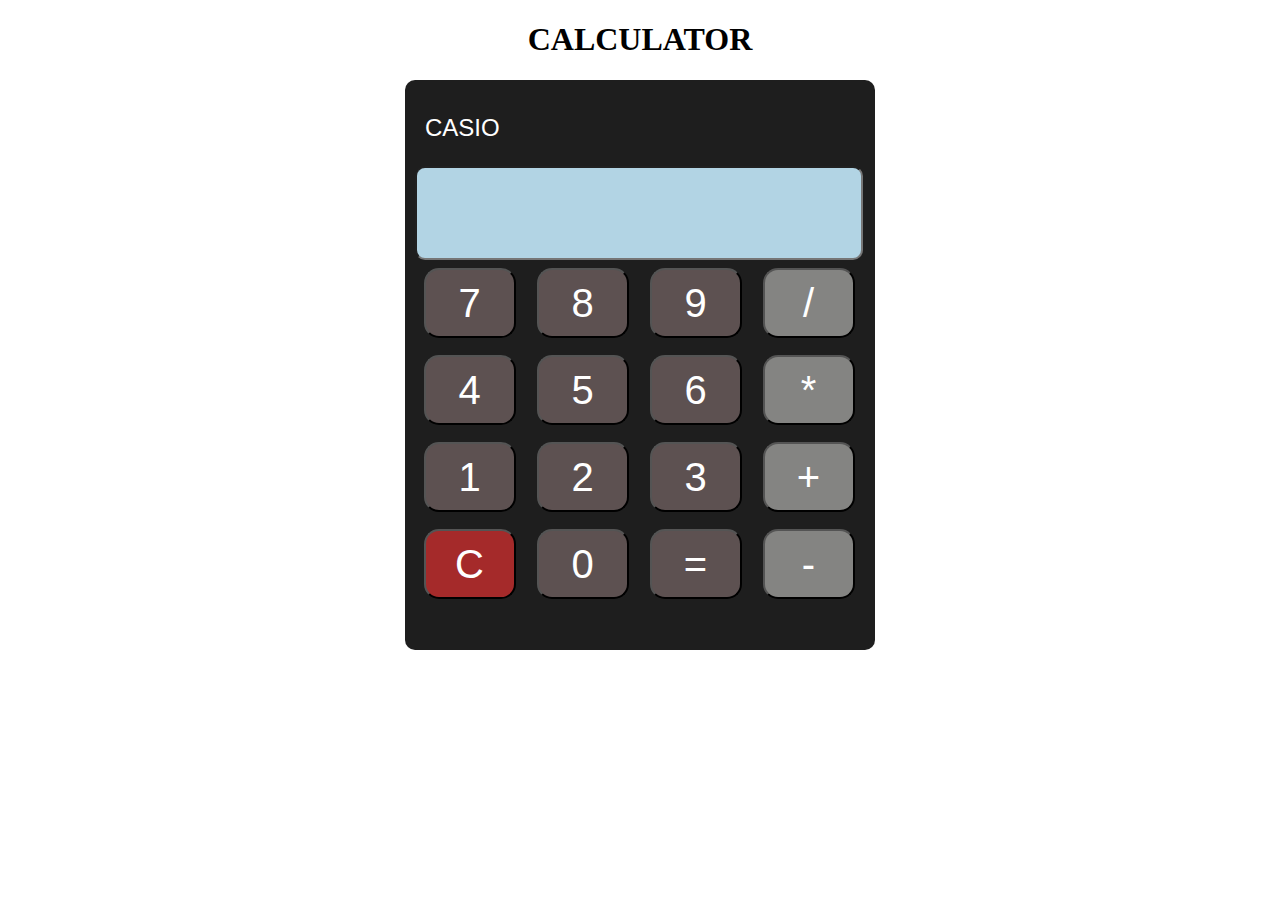
<file: calcu1/index.html>
<!DOCTYPE html>
<html lang="en">
<head>
    <meta charset="UTF-8">
    <meta http-equiv="X-UA-Compatible" content="IE=edge">
    <meta name="viewport" content="width=device-width, initial-scale=1.0">
    <title>Calculator</title>
    <link rel="stylesheet" href="./style.css">
</head>
<body>
    <h1>CALCULATOR</h1>
    <div class="container">
        <form action="">
            <p>CASIO</p>
            <input type="text" id="screen">
            <br>
            <input class="button number" type="button" value="7" onclick="btnclick(value)">
            <input class="button number" type="button" value="8" onclick="btnclick(value)">
            <input class="button number" type="button" value="9" onclick="btnclick(value)" >
            <input class="button operator" type="button" value="/" onclick="btnclick(value)">

            <br>
            <input class="button number" type="button" value="4" onclick="btnclick(value)">
            <input class="button number" type="button" value="5" onclick="btnclick(value)">
            <input class="button number" type="button" value="6" onclick="btnclick(value)">
            <input class="button operator" type="button" value="*" onclick="btnclick(value)">

            <br>
            <input class="button number" type="button" value="1" onclick="btnclick(value)">
            <input class="button number" type="button" value="2" onclick="btnclick(value)">
            <input class="button number" type="button" value="3" onclick="btnclick(value)">
            <input class="button operator" type="button" value="+" onclick="btnclick(value)">

            <br>
            <input class="button clear" type="button" value="C" onclick="clearscreen()">
            <input class="button number" type="button" value="0" onclick="btnclick(value)">
            <input class="button result" type="button" value="=" onclick="findresult()" >
            <input class="button operator" type="button" value="-" onclick="btnclick(value)">
        </form>
    </div>



    <script src="./calc.js"></script>
</body>
</html>
</file>
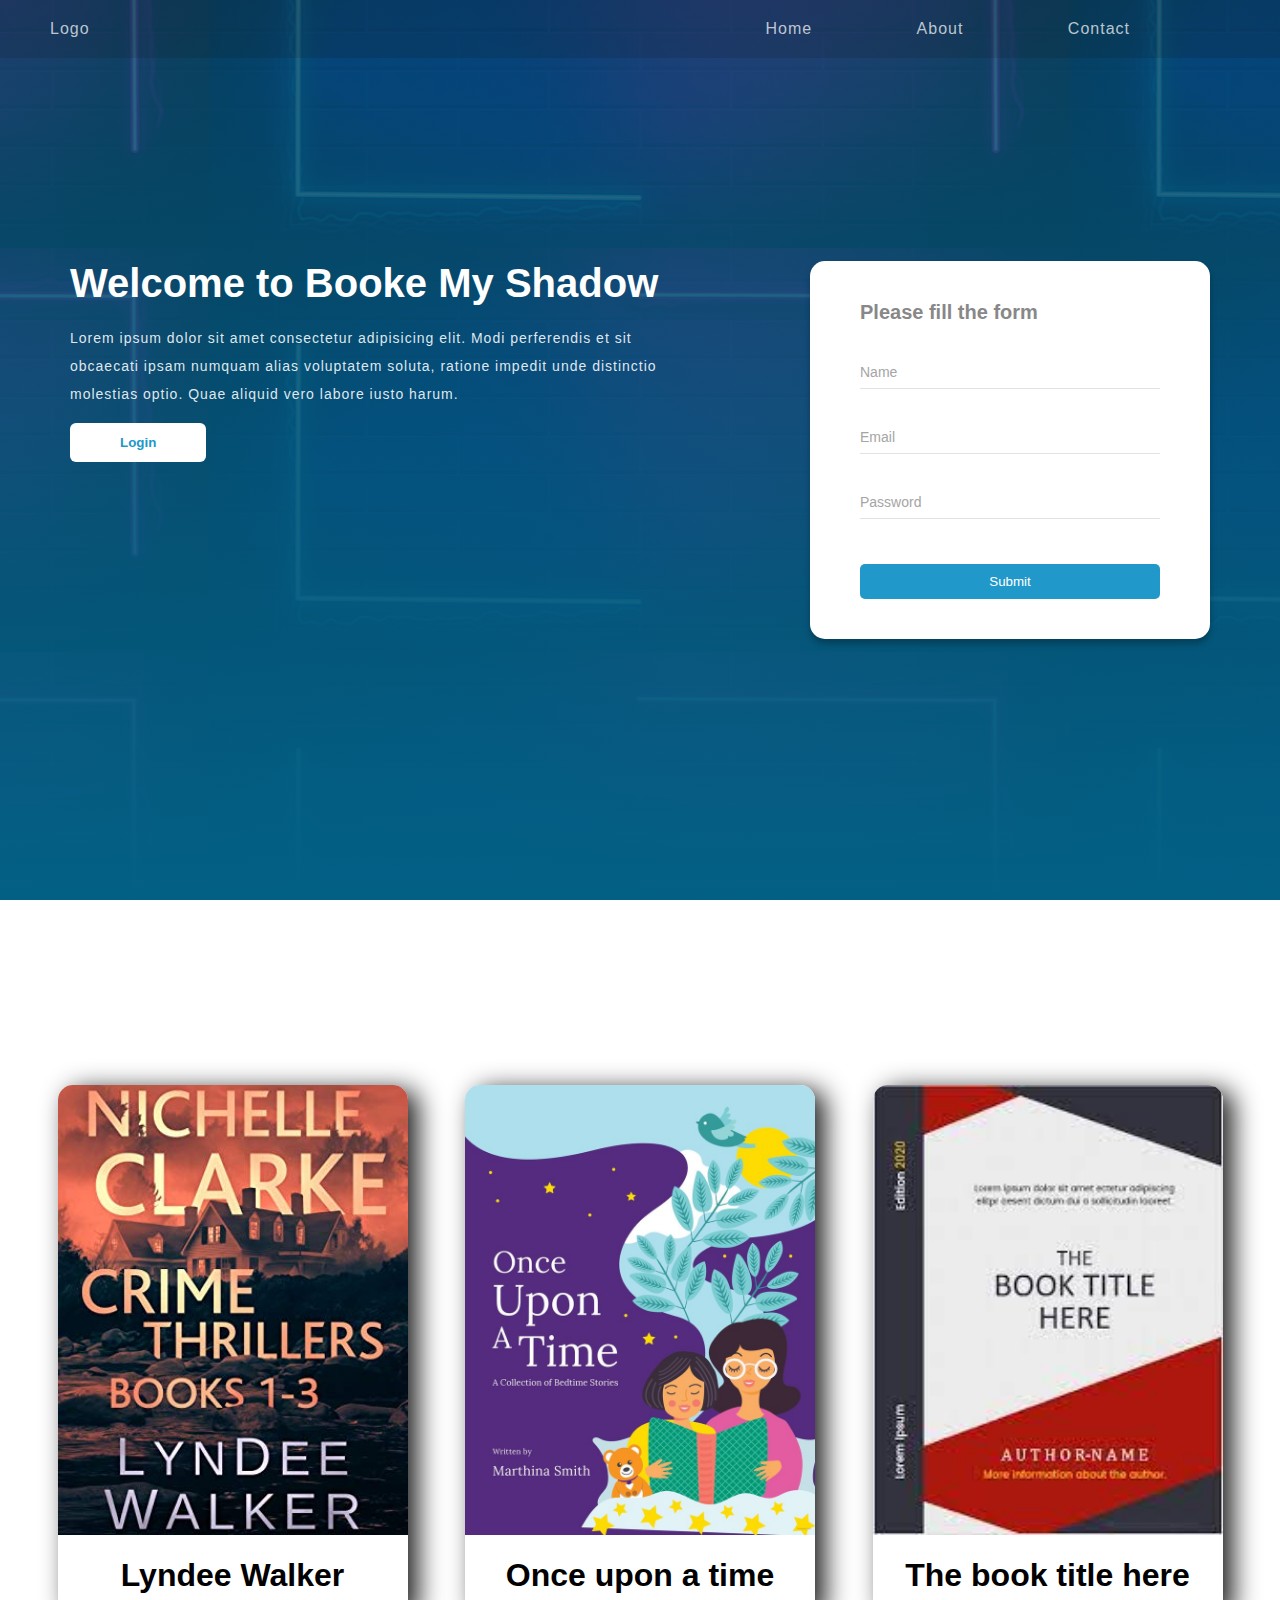
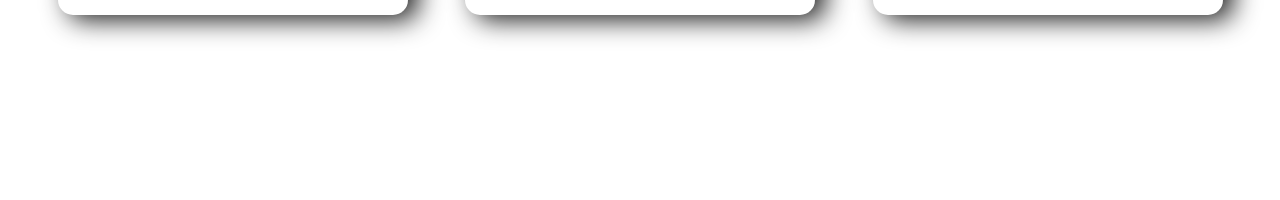
<file: website1/index.html>
<!DOCTYPE html>
<html lang="en">
<head>
    <meta charset="UTF-8">
    <meta http-equiv="X-UA-Compatible" content="IE=edge">
    <meta name="viewport" content="width=device-width, initial-scale=1.0">
    <title>Document</title>
    <link rel="stylesheet" href="./variables.css">
    <link rel="stylesheet" href="./style.css">
</head>

<body>
    <header>
        <div class="container">
            <a href="#">Logo</a>

            <nav>
                <a href="#">Home</a>
                <a href="#">About</a>
                <a href="#">Contact</a>
            </nav>

        </div>
    </header>



    <main>
        <section class="banner-container">
            <div class="container">
                <div class="left-section">
                    <h1>Welcome to Booke My Shadow</h1>
                    <p>Lorem ipsum dolor sit amet consectetur adipisicing elit. Modi perferendis et sit obcaecati ipsam numquam alias voluptatem soluta, ratione impedit unde distinctio molestias optio. Quae aliquid vero labore iusto harum.</p>
                    <button>Login</button>
                </div>
                <div class="right-section">
                    <h4>Please fill the form</h4>

                    <form action="" autocomplete="off">
                        <div class="input-group">
                            <input type="text" id="name" required>
                            <label for="name">Name</label>
                        </div>
                        <div class="input-group" id="email">
                            <input type="email" id="email" required>
                            <label for="email">Email</label>
                        </div>
                        <div class="input-group" id="password">
                            <input type="password" id="password" required>
                            <label for="password">Password</label>
                        </div>
                        <div class="submit-section">
                            <input type="submit" class="submit-button">

                        </div>
                    </form>
                </div>
            </div>
        </section>

        <section class="section-two">
            <div class="card-container">
                <div class="image-container">
                    <img src="./images/`.jpg" alt="">
                </div>
                <h1>Lyndee Walker</h1>
            </div>
            <div class="card-container">
                <div class="image-container">
                    <img src="./images/2.jpg" alt="">
                </div>
                <h1>Once upon a time</h1>
            </div>
            <div class="card-container">
                <div class="image-container">
                    <img src="./images/3.jpg" alt="">
                </div>
                <h1>The book title here</h1>
            </div>

        </section>
    </main>

   
</body>
</html>
</file>
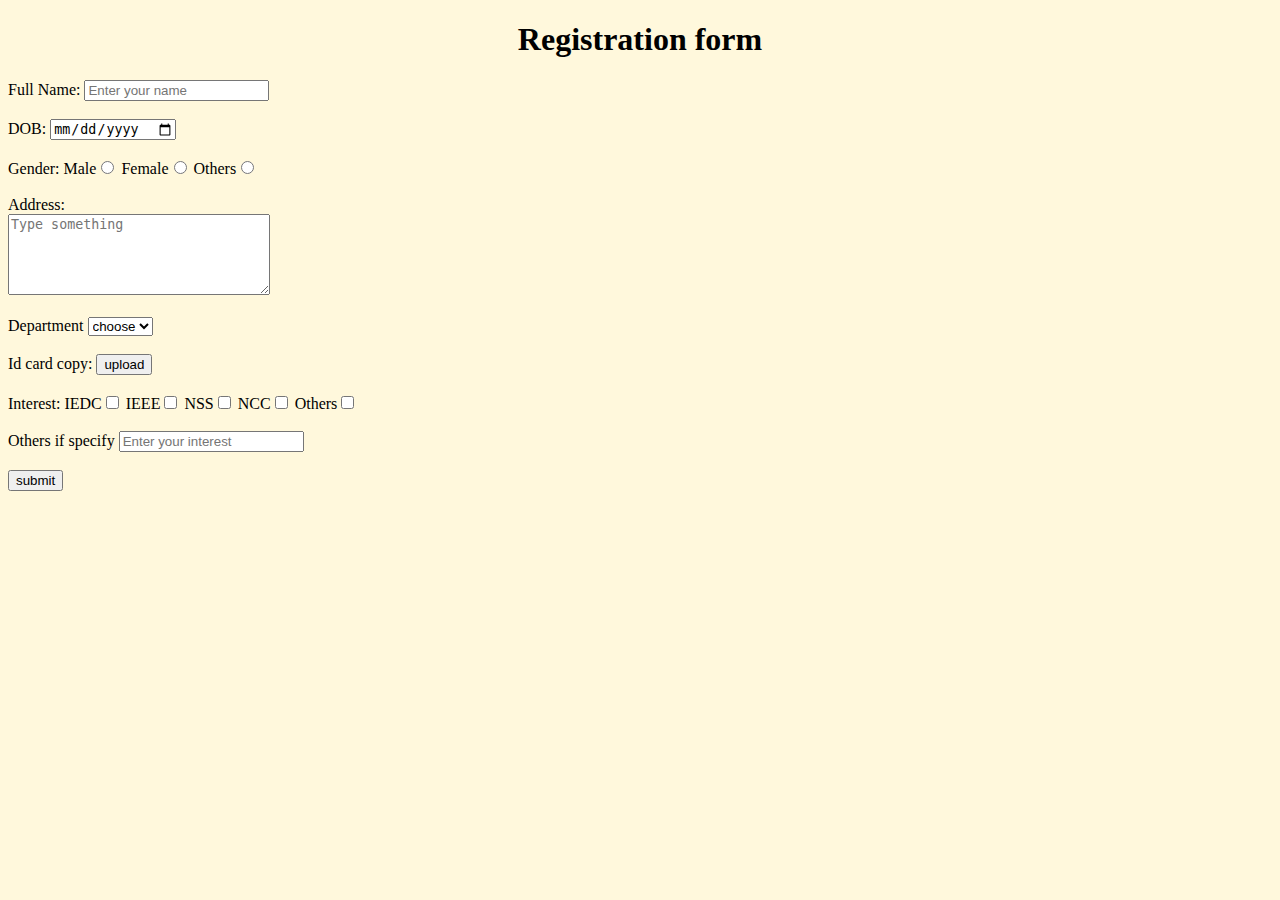
<file: form1/form.html>
<!DOCTYPE html>
<html lang="en">
<head>
    <meta charset="UTF-8">
    <meta http-equiv="X-UA-Compatible" content="IE=edge">
    <meta name="viewport" content="width=device-width, initial-scale=1.0">
    <title>Document</title>
    <link rel="stylesheet" href="frm.css">
</head>
<body>
    <h1>Registration form</h1>
    <form action="display.html" method="POST">
        <label for="name">Full Name:</label>
        <input type="text" name="name" placeholder="Enter your name"><br><br>
        <label for="dob">DOB:</label>
        <input type="date" name="dob" ><br><br>
        <label for="gender">Gender:</label>
        Male<input type="radio" name="gender" value="male">
        Female<input type="radio" name="gender" value="female">
        Others<input type="radio" name="gender" value="Others"><br><br>
        <label for="address">Address:</label><br>
        <textarea name="Address" value="address" id="" cols="30" rows="5" placeholder="Type something"></textarea>
        <br><br><label>Department</label>
        <select name="Dept" >
            <option>choose</option>
            <option>CS</option>
            <option>EC</option>
            <option>EE</option>
        </select><br><br>
        <label for="documents">Id card copy:</label>
        <input type="submit" value="upload"><br><br>
        <label for="Interest">Interest:</label>
        IEDC<input type="checkbox" name="Interest" value="IEDC">
        IEEE<input type="checkbox" name="Interest" value="IEEE">
        NSS<input type="checkbox" name="Interest" value="NSS">
        NCC<input type="checkbox" name="Interest" value="NCC">
        Others<input type="checkbox" name="Intrest" value="Others"><br><br>
        <label for="other">Others if specify</label>
        <input type="text" name="others" placeholder="Enter your interest"><br><br>
        <input type="submit" value="submit">


    </form>
</body>
</html>
</file>
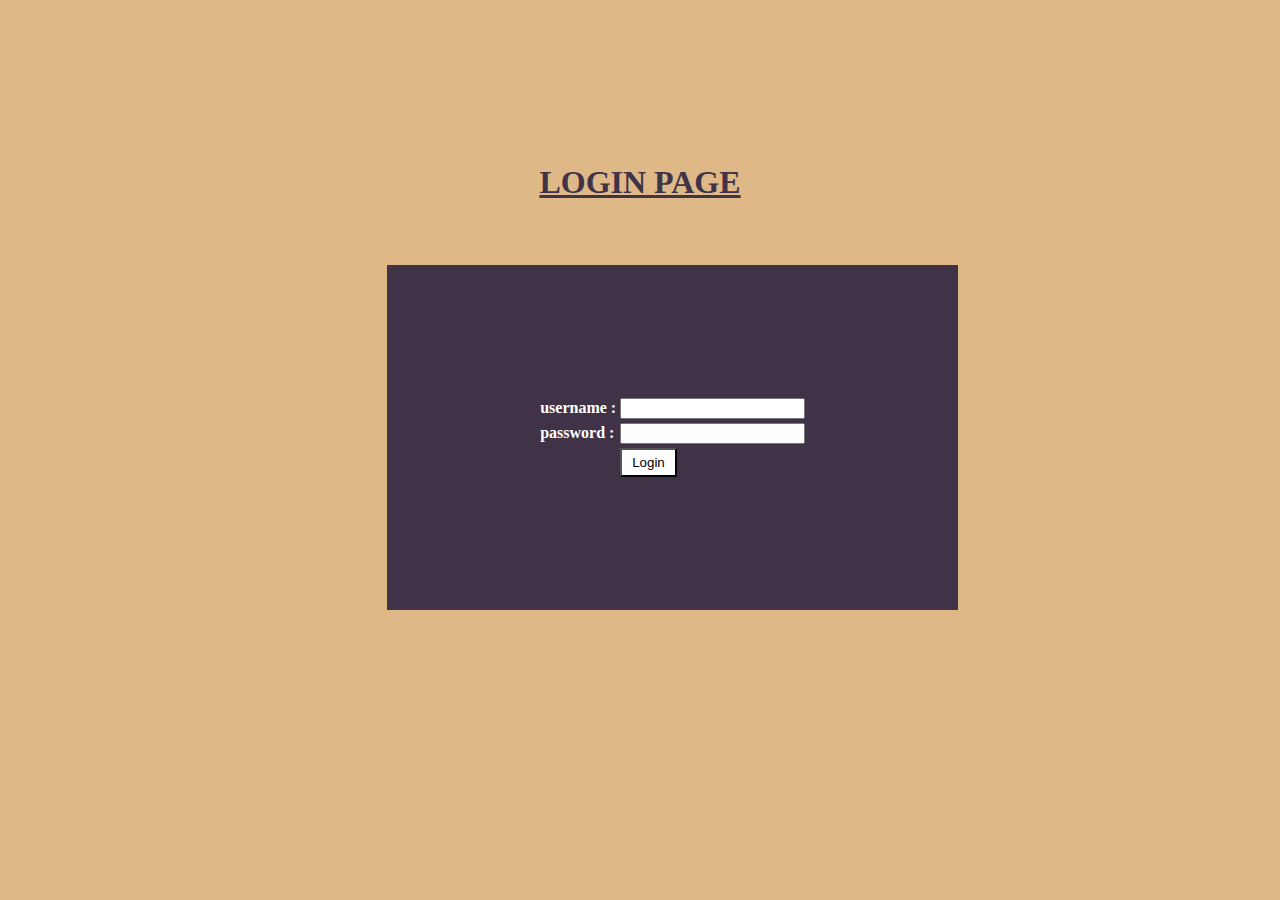
<file: login page.1/loginpg.html>
<!DOCTYPE html>
<html lang="en">
<head>
    <meta charset="UTF-8">
    <meta http-equiv="X-UA-Compatible" content="IE=edge">
    <meta name="viewport" content="width=device-width, initial-scale=1.0">
    <title>Document</title>
    <link rel="stylesheet" href="style.css" type="text/css">
</head>
<body>
    <h1><u>LOGIN PAGE</u></h1>
    <form>
        <table>
            <tr>
                <td>username :</td>
                <td> <input type="text" name="username"></td>
            </tr>
            <tr>
                <td>password :</td>
                <td><input type="password" name="password"></td>
            </tr>
            <tr>
                <td></td>
                <td><button>Login</button></td>
            </tr>   
        </table>
    </form>
</body>
</html>
</file>
<file: calcu1/style.css>
h1{
    text-align: center;
}

.container{
    width:450px;
    height:550px;
    background-color: rgba(0, 0, 0, 0.884);
    margin:auto;
    padding: 10px;
    border-radius: 10px;

}
P{
    color:white;
    font-size: 1.5rem;
    font-family: 'Franklin Gothic Medium', 'Arial Narrow', Arial, sans-serif;
    margin-left: 10px;
    
}

#screen {
    background-color: rgb(178,212,228);
    height: 88px;
    width: 440px;
    
    font-size: 4rem;
    text-align: right;
    border-radius: 10px;
}

.button{
    background-color:rgb(93, 81, 81);
    width: 92px;
    height: 70px;
    color: white;
    border-radius: 15px;
    margin: 8.5px;
    font-size: 2.5rem;
    
}

.clear{
    background-color: brown;
}
.operator{
    background-color: rgb(132,132, 130);
}

.button:hover{
    border: 5px solid gold;
}
</file>
<file: website1/variables.css>
:root{
    --primary-color: #2098ca;
    --font-size-14: 14px;
}
</file>
<file: website1/style.css>
*{
    box-sizing:border-box;
}

body{
    margin:0;
    padding:0;
    font-family: Arial, Helvetica, sans-serif;
}
/* HEADER SECTION*/
header{
    width:100%;
    background-color: rgba(23,23,23,.15);
    padding: 20px;
    position:absolute;
    top:0;
}
header .container{
    display:flex;
    justify-content: space-between;
    width:1180px;
    margin:auto;
}
header a {
    text-decoration: none;
    margin-right: 100px;
    letter-spacing: 1px;
    color: rgba(255,255,255,0.719);
    font-family:'Franklin Gothic Medium', 'Arial Narrow', Arial, sans-serif;
}
/* HEADER END*/

/* BANNER SECTION*/
.banner-container{
    
    width: 100%;
    height: 100vh;
    background-image:linear-gradient(rgba(6,72,105,0.849),rgb(3,96,133)),url(./images/bckimage.jpg);
    display:flex;
    background-repeat: no repeat;
    background-attachment: fixed;
    background-position: center;
    align-items: center;
    
    
}

.banner-container .container{
    display: flex;
    justify-content:space-around;
    align-items:center;
    width: 100%;
    
}
/* BANNER ENDS*/

/* LEFT SECTION*/
.left-section h1{
    margin: 0;
    font-size: 40px;
    color: white;
}

.left-section p{
    margin: 0;
    font-size:var(--font-size-14);
    letter-spacing: 1px;
    color: rgba(255,255,255,0.884);
    margin-top: 18px;
    line-height: 28px;
}

.left-section{
    width:600px;
    align-self: flex-start;
}

.left-section button{
    color: var(--primary-color);
    background-color: white;
    font-weight: bold;
    border: none;
    padding: 12px 50px;
    border-radius: 6px;
    margin-top: 15px;
    cursor: pointer;
}
/* LEFT ENDS */

/* RIGHT SECTION  */
.right-section{
    width: 400px;
    background-color: white;
    border-radius: 15px;
    padding: 40px 0;
    box-shadow: 0 5px 6px rgba(0,0,0,.26);

}
.right-section h4{
    font-size: 20px;
    width:300px;
    margin: auto;
    margin-bottom: 30px;
    color: rgb(136,136,136);
}

.input-group{
    width: 300px;
    margin: 30px auto;
    display: flex;
    flex-direction: column;
    position:relative;
}
.input-group label{
    color: rgb(165,165,165);
    font-size:var(--font-size-14);
    position: absolute;
    top:10px;
    transition: 0.5s ease-in-out;
}
.input-group input{
    border:none;
    padding:7px;
    margin-top:5px;
    outline:none;
    border-bottom: 1px solid #c9c9c98a;
    color:var(--primary-color);
    caret-color: red;
}
.input-group input:focus ~ label,
.input-group input:valid ~ label{
    color:var(--primary-color);
    top: -10px;
    font-size: 12px;
    
}
.input-group input:focus ,
.input-group input:valid {
    border-color:var(--primary-color);
    top: -10px;
    font-size: 12px;
    
}


.submit-button{
    background-color: var(--primary-color);
    color: white;
    border:none;
    padding: 10px 0;
    margin-top: 15px;
    border-radius: 5px;
    width: 300px;
    cursor: pointer;
}

.submit-section {
    text-align:center;
}

.submit-button:hover{
    box-shadow: 0 3px 6px silver;
}
/* RIGHT ENDS */


/* section two */

.section-two{
    display:flex;
    justify-content:space-evenly;
    height:100vh;
    align-items: center;
}

.card-container{
    width:350px;
    border-radius: 15px;
    box-shadow: 10px 5px 26px #000000e0;
    overflow: hidden;
    text-align: center;
}
.image-container{
    width:100%;
    height:450px;
    overflow: hidden;
}

.image-container img{
    width:100%;
    height: 100%;
    object-fit: cover;
    transition: 0.5s ease-in-out;
}

.image-container img:hover{
    transform : scale(1.1) rotate(-5deg);
}
</file>
<file: form1/frm.css>
h1{
    text-align: center;
}
body{
    background-color: cornsilk;
}
</file>
<file: login page.1/style.css>
body{
    font-weight: bold;
    background-color: burlywood;
}

button{
    padding-left: 10px;
    padding-right: 10px;
    padding-bottom: 5px;
    padding-top: 5px;
    background-color: white;
}
table{
    background-color: #403247;
    color: white;
    padding-left: 150px;
    padding-right: 150px;
    padding-top: 130px;
    padding-bottom: 130px;
    margin-left: 30%;
    margin-top: 5%;
}
h1{
    color:#403247 ;
    text-align: center;
    margin-top: 13%;
}
</file>
